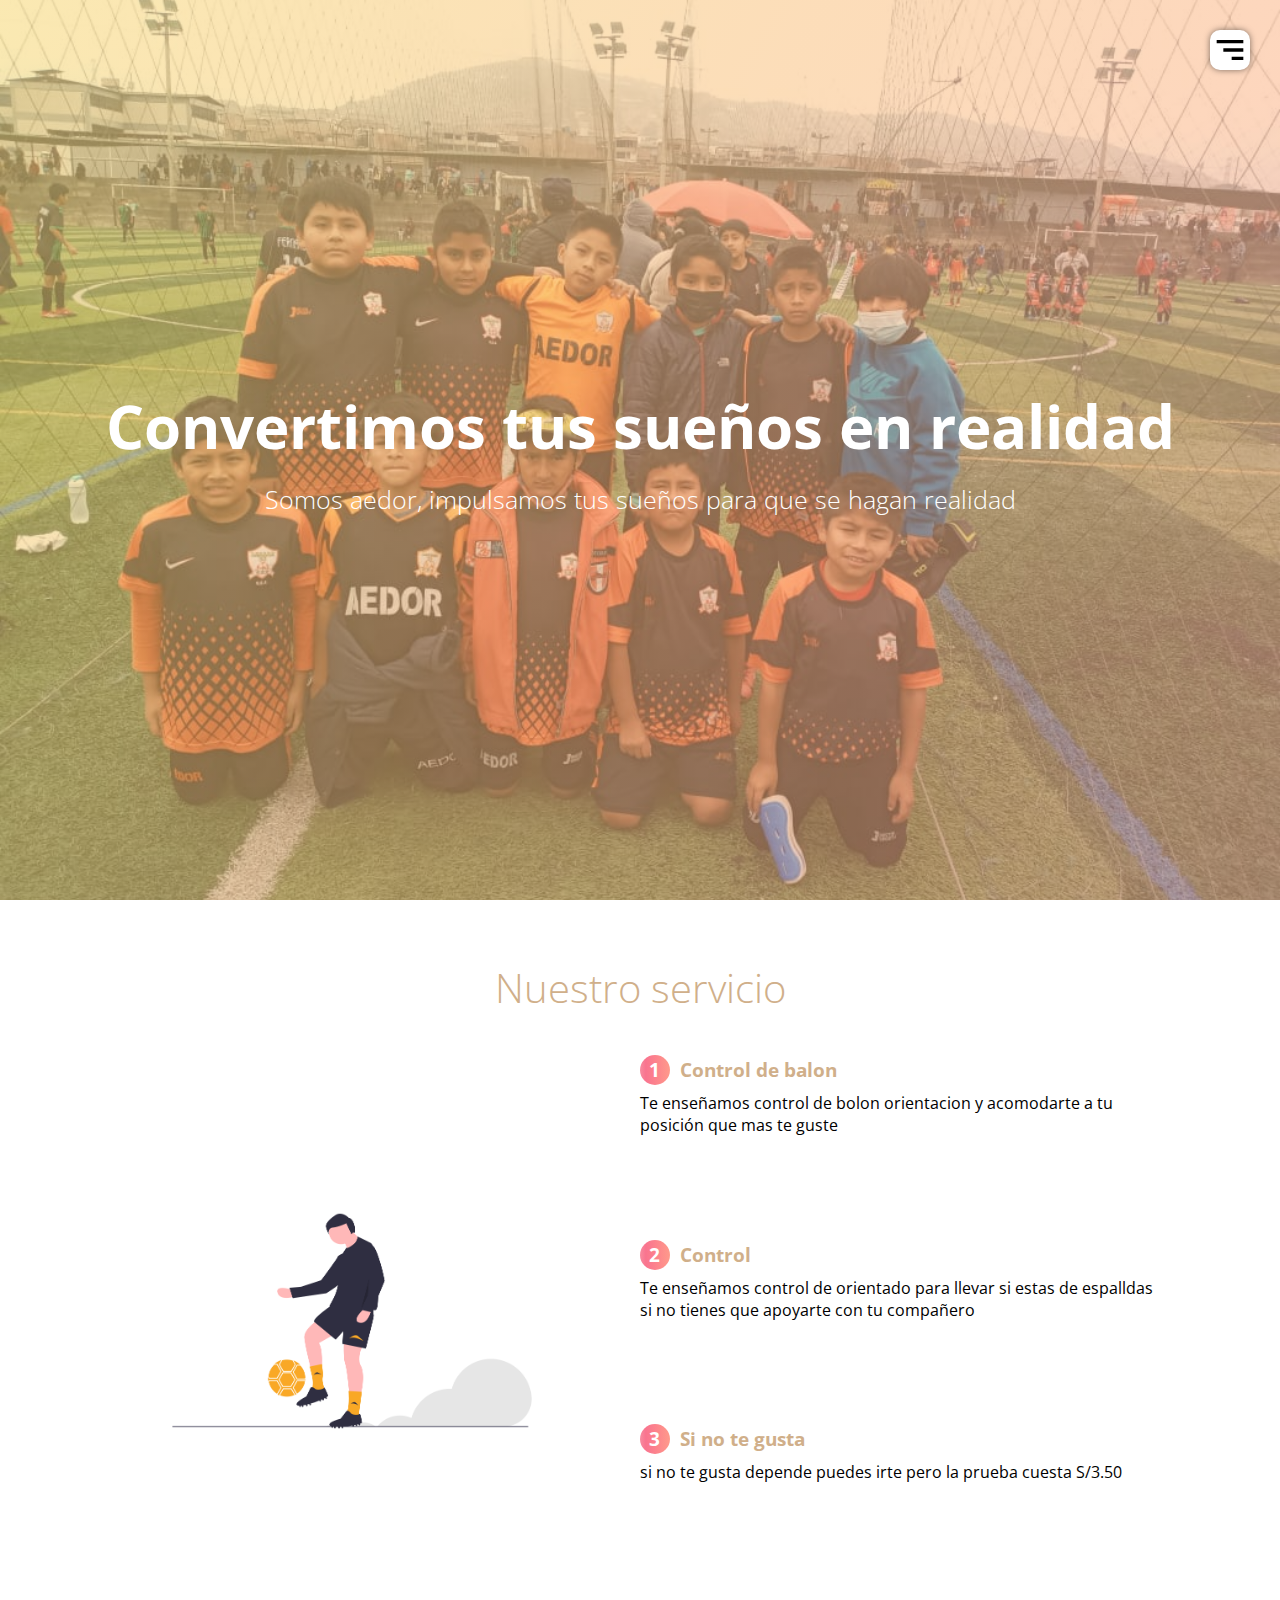
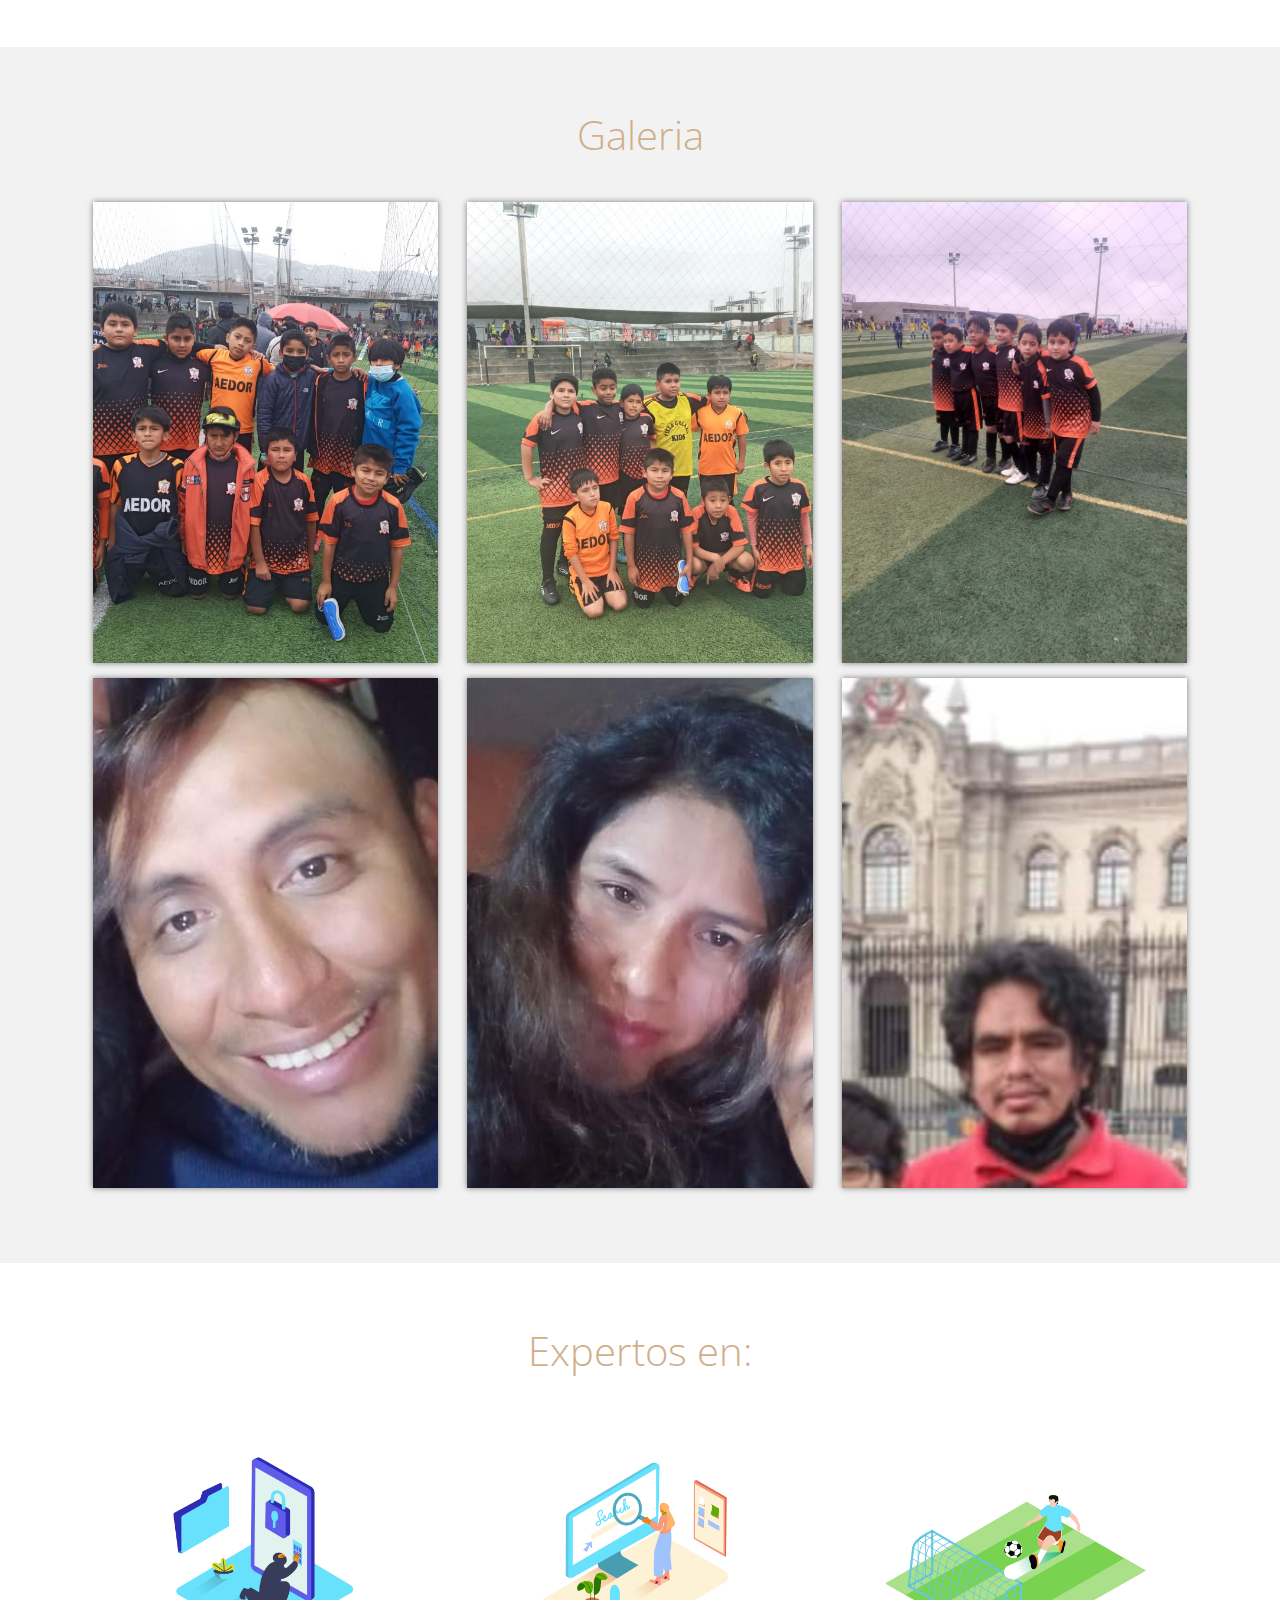
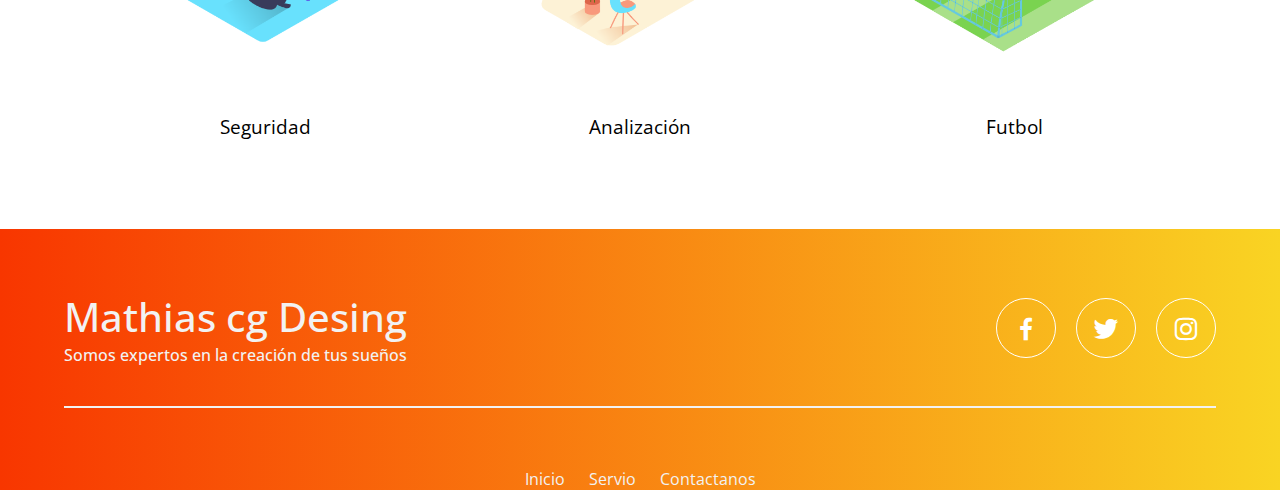
<file: aedor carpeta original/index__aedor--sur.html>
<!DOCTYPE html>
<html lang="en">
  <head>
    <meta charset="UTF-8" />
    <meta http-equiv="X-UA-Compatible" content="IE=edge" />
    <meta name="viewport" content="width=device-width, initial-scale=1.0" />
    <title>¡Hola!, bienvenido a AEDOR</title>
    <link
      href="https://unpkg.com/boxicons@2.1.2/css/boxicons.min.css"
      rel="stylesheet"
    />

    <link rel="preconnect" href="https://fonts.googleapis.com" />
    <link rel="preconnect" href="https://fonts.gstatic.com" crossorigin />
    <link
      href="https://fonts.googleapis.com/css2?family=Open+Sans:wght@300;400;700&display=swap"
      rel="stylesheet"
    />

    <link rel="stylesheet" href="index__aedor--sur.css" />
  </head>

  <body>
    <header class="header" id="inicio">
      <img src="bx-menu-alt-right.svg" alt="=" class="hamburguer" />
      <nav class="menu-navegacion">
        <a href="#inicio">Inicio</a>
        <a href="#servicios">Servio</a>
        <a href="#portafolio">Portafolio</a>
        <a href="#expertos">Expertos</a>
        <a href="#contacto">Contactanos</a>
      </nav>
      <div class="contenedor head">
        <h1 class="titulo">Convertimos tus sueños en realidad</h1>
        <p class="copy">
          Somos aedor, impulsamos tus sueños para que se hagan realidad
        </p>
      </div>
    </header>
    <main>
      <section class="services contenedor" id="servicios">
        <h2 class="subtitulo">Nuestro servicio</h2>
        <div class="contenedor-servicio">
          <img src="soccer(2).png" alt="" />
          <div class="checklist-servicio">
            <div class="service">
              <h3 class="n-service">
                <span class="number">1</span> Control de balon
              </h3>
              <p>
                Te enseñamos control de bolon orientacion y acomodarte a tu
                posición que mas te guste
              </p>
            </div>
            <div class="service">
              <h3 class="n-service"><span class="number">2</span> Control</h3>
              <p>
                Te enseñamos control de orientado para llevar si estas de
                espalldas si no tienes que apoyarte con tu compañero
              </p>
            </div>
            <div class="service">
              <h3 class="n-service">
                <span class="number">3</span> Si no te gusta
              </h3>
              <p>
                si no te gusta depende puedes irte pero la prueba cuesta S/3.50
              </p>
            </div>
          </div>
        </div>
      </section>

      <section class="gallery" id="portafolio">
        <div class="contenedor">
          <h2 class="subtitulo">Galeria</h2>
          <div class="contenedor-galeria">
            <img src="1.jpg" alt="1" class="img-galeria" />
            <img src="2.jpg" alt="1" class="img-galeria" />
            <img src="3.jpg" alt="1" class="img-galeria" />
            <img src="trabajadores1.jpg" alt="1" class="img-galeria" />
            <img src="trabajadores2.jpg" alt="1" class="img-galeria" />
            <img src="trabajadores3.jpg" alt="1" class="img-galeria" />
          </div>
        </div>
      </section>
      <section class="imagen-light">
        <img src="bx-x (1).svg" alt="" class="close" />
        <img src="1.jpg" alt="" class="agregar-imagen" />
      </section>

      <section class="contenedor" id="expertos">
        <h2 class="subtitulo">Expertos en:</h2>
        <section class="experts">
          <div class="cont-expert">
            <img src="Security_Isometric.png" alt="" />
            <h3 class="n-expert">Seguridad</h3>
          </div>
          <div class="cont-expert">
            <img src="Search Engine_Isometric.png" alt="" />
            <h3 class="n-expert">Analización</h3>
          </div>
          <div class="cont-expert">
            <img src="Soccer_Isometric.png" alt="" />
            <h3 class="n-expert">Futbol</h3>
          </div>
        </section>
      </section>
    </main>

    <footer id="contacto">
      <div class="contenedor footer-content">
        <div class="contact-us">
          <h2 class="brand">Mathias cg Desing</h2>
          <p>Somos expertos en la creación de tus sueños</p>
        </div>
        <div class="social-media">
          <a href="" class="social-media-icon">
            <i class="bx bxl-facebook"></i>
          </a>
          <a href="" class="social-media-icon">
            <i class="bx bxl-twitter"></i>
          </a>
          <a href="" class="social-media-icon">
            <i class="bx bxl-instagram"></i>
          </a>
        </div>
      </div>
      <div class="line"></div>
      <nav class="menu-navegacion--two">
        <a href="#inicio">Inicio</a>
        <a href="servicios.html">Servio</a>
        <a href="index.html">Contactanos</a>
      </nav>
    </footer>
    <script>
      const imagenes = document.querySelectorAll(".img-galeria");
      const imagenesLight = document.querySelector(".agregar-imagen");
      const contenedorLight = document.querySelector(".imagen-light");

      imagenes.forEach((imagen) => {
        imagen.addEventListener("click", () => {
          aparecerImg(imagen.getAttribute("src"));
        });
      });

      contenedorLight.addEventListener("click", () => {
        if (Element.target !== imagenesLight) {
          contenedorLight.classList.toggle("show");
          imagenesLight.classList.toggle("showImage");
        }
      });

      const aparecerImg = (imagen) => {
        imagenesLight.src = imagen;
        contenedorLight.classList.toggle("show");
        imagenesLight.classList.toggle("showImage");
      };
    </script>
    <script src="menu.js"></script>
  </body>
</html>
</file>
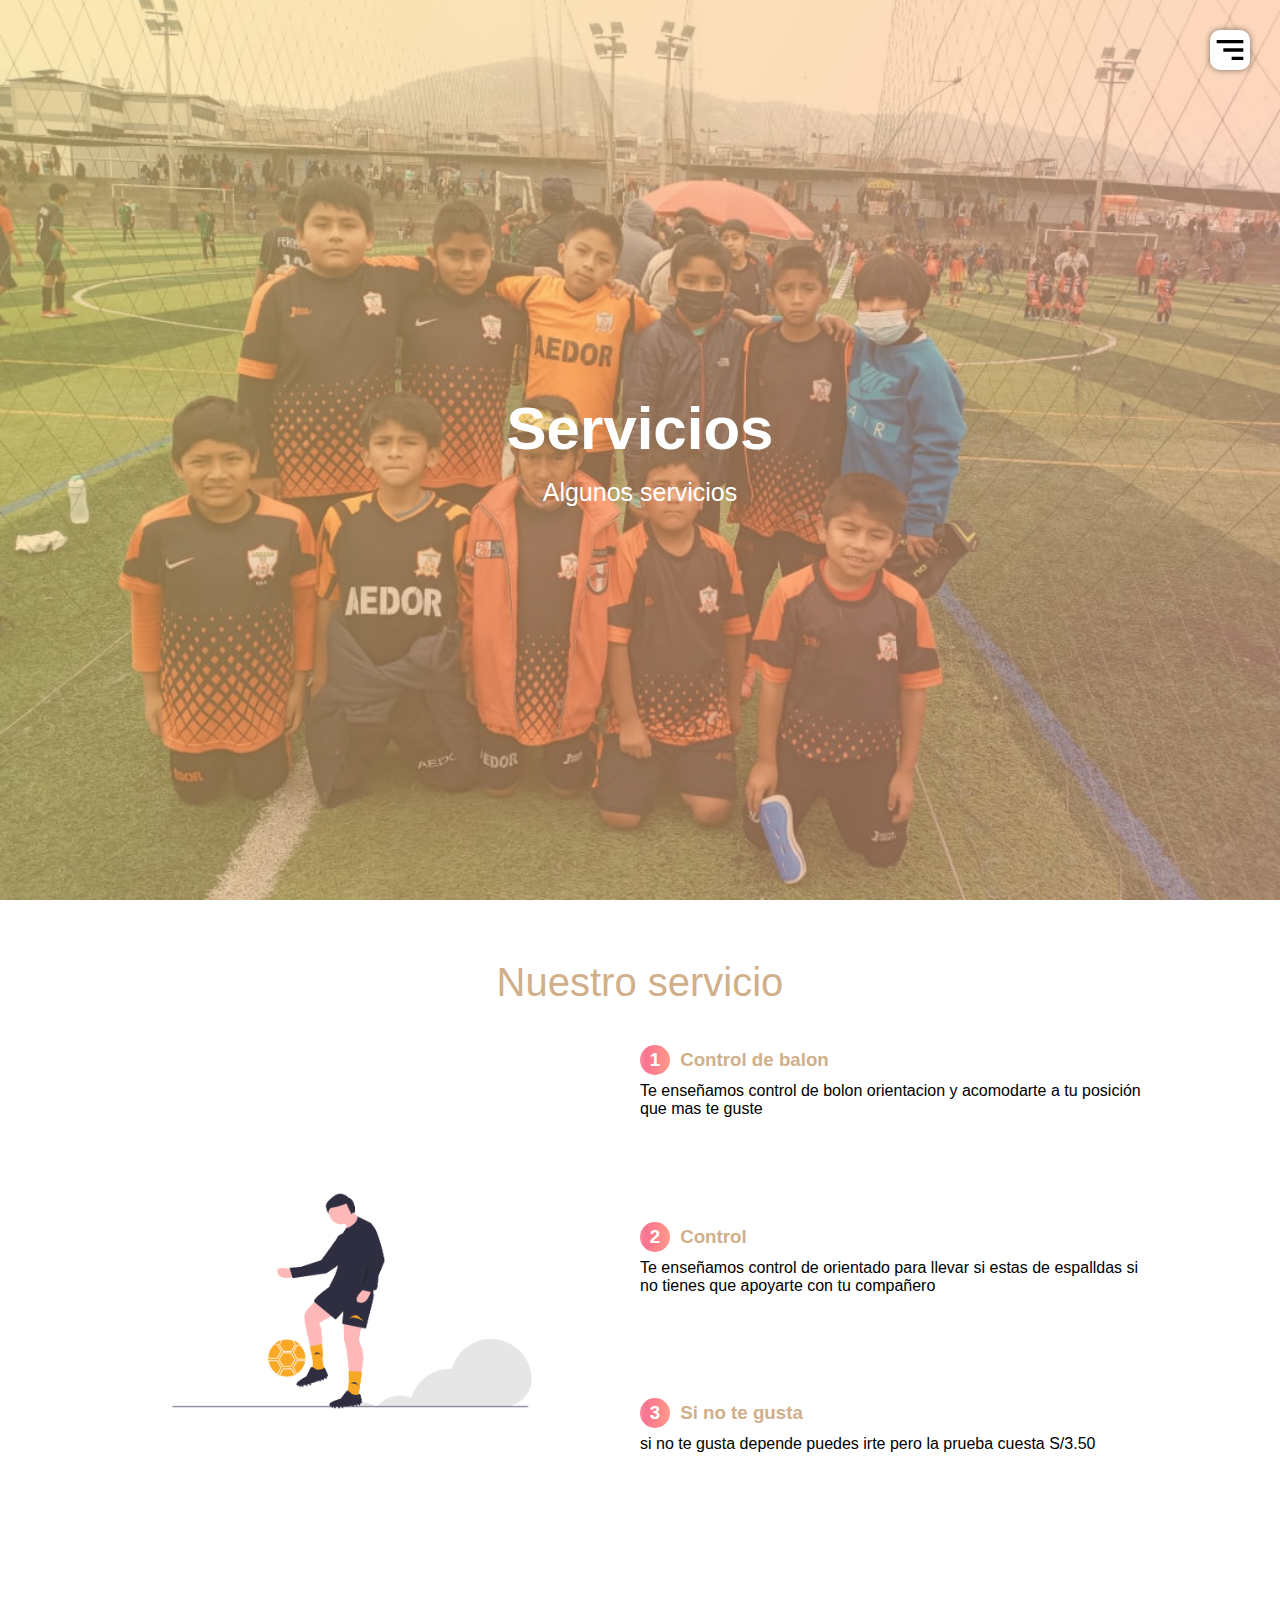
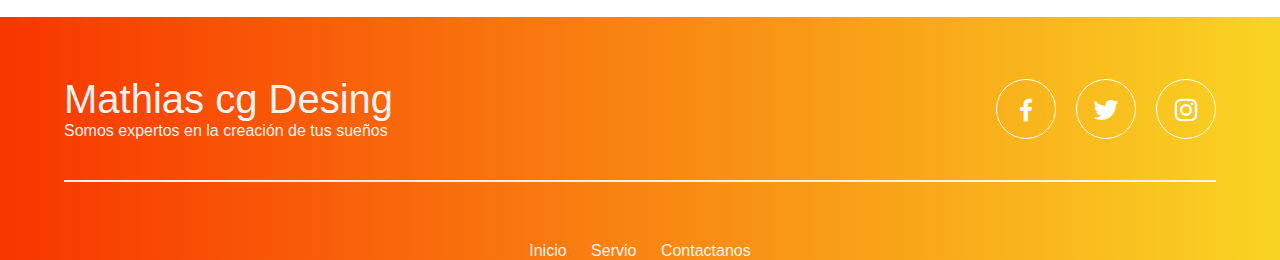
<file: aedor carpeta original/servicios.html>
<!DOCTYPE html>
<html lang="en">
  <head>
    <meta charset="UTF-8" />
    <meta http-equiv="X-UA-Compatible" content="IE=edge" />
    <meta name="viewport" content="width=device-width, initial-scale=1.0" />
    <title>Servicios</title>
    <link rel="stylesheet" href="servicios.css" />
    <link
      href="https://unpkg.com/boxicons@2.1.2/css/boxicons.min.css"
      rel="stylesheet"
    />
  </head>
  <body>
    <header class="header" id="inicio">
      <img src="bx-menu-alt-right.svg" alt="=" class="hamburguer" />
      <nav class="menu-navegacion">
        <a href="#inicio">Inicio</a>

        <a href="#portafolio">Portafolio</a>
        <a href="#expertos">Expertos</a>
        <a href="#contacto">Contactanos</a>
      </nav>
      <div class="contenedor head">
        <h1 class="titulo">Servicios</h1>
        <p class="copy">Algunos servicios</p>
      </div>
    </header>
    <main>
      <section class="services contenedor" id="servicios">
        <h2 class="subtitulo">Nuestro servicio</h2>
        <div class="contenedor-servicio">
          <img src="soccer(2).png" alt="" />
          <div class="checklist-servicio">
            <div class="service">
              <h3 class="n-service">
                <span class="number">1</span> Control de balon
              </h3>
              <p>
                Te enseñamos control de bolon orientacion y acomodarte a tu
                posición que mas te guste
              </p>
            </div>
            <div class="service">
              <h3 class="n-service"><span class="number">2</span> Control</h3>
              <p>
                Te enseñamos control de orientado para llevar si estas de
                espalldas si no tienes que apoyarte con tu compañero
              </p>
            </div>
            <div class="service">
              <h3 class="n-service">
                <span class="number">3</span> Si no te gusta
              </h3>
              <p>
                si no te gusta depende puedes irte pero la prueba cuesta S/3.50
              </p>
            </div>
          </div>
        </div>
      </section>
    </main>
    <footer id="contacto">
      <div class="contenedor footer-content">
        <div class="contact-us">
          <h2 class="brand">Mathias cg Desing</h2>
          <p>Somos expertos en la creación de tus sueños</p>
        </div>
        <div class="social-media">
          <a href="" class="social-media-icon">
            <i class="bx bxl-facebook"></i>
          </a>
          <a href="" class="social-media-icon">
            <i class="bx bxl-twitter"></i>
          </a>
          <a href="" class="social-media-icon">
            <i class="bx bxl-instagram"></i>
          </a>
        </div>
      </div>
      <div class="line"></div>
      <nav class="menu-navegacion--two">
        <a href="index__aedor--sur.html">Inicio</a>
        <a href="#inicio">Servio</a>
        <a href="index.html">Contactanos</a>
      </nav>
    </footer>
    <script src="menu.js"></script>
  </body>
</html>
</file>
<file: aedor carpeta original/index__aedor--sur.css>
* {
  margin: 0;
  padding: 0;
  box-sizing: border-box;
}

:root {
  scroll-behavior: smooth;
}

body {
  font-family: "Open Sans", sans-serif;
}

.contenedor {
  width: 90%;
  max-width: 1200px;
  overflow: hidden;
  margin: auto;
  padding: 60px 0;
}

header {
  height: 100vh;
  background-image: linear-gradient(
      120deg,
      rgb(246, 211, 101, 0.5) 0%,
      rgb(253, 160, 133, 0.5) 100%
    ),
    url(1.jpg);
  background-repeat: no-repeat;
  background-size: cover;
  background-attachment: fixed;
  background-position: center;
}

.head {
  text-align: center;
  padding: 0;
  height: 100%;
  display: flex;
  justify-content: center;
  align-items: center;
  flex-direction: column;
  color: #fff;
}

.hamburguer {
  position: fixed;

  top: 30px;
  right: 30px;
  background-color: #fff;
  width: 40px;
  height: 40px;
  border-radius: 10px;
  cursor: pointer;
  box-shadow: 0 0 6px rgb(0, 0, 0, 0.5);
}

.menu-navegacion {
  position: fixed;
  top: 0;
  right: 0;
  width: 30vw;
  height: 100%;
  background-image: linear-gradient(to right, #fa709a 0%, #fee140 100%);
  display: flex;
  flex-direction: column;
  justify-content: space-evenly;
  align-items: center;
  transform: translate(110%);
  transition: transform 0.3s ease-in-out;
  box-shadow: 0 0 6px rgba(0, 0, 0, 0.5);
}

.spread {
  transform: translate(0);
}

.menu-navegacion a {
  color: #fff;
  text-decoration: none;
}

.titulo {
  font-size: 60px;
  margin-bottom: 15px;
}

.copy {
  font-weight: 300;
  font-size: 25px;
}

/* servicios */

.subtitulo {
  text-align: center;
  font-weight: 300;
  color: #d0af8a;
  margin-bottom: 40px;
  font-size: 40px;
}

.contenedor-servicio {
  display: flex;
  justify-content: space-evenly;
  align-items: center;
  flex-wrap: wrap;
}

.contenedor-servicio img {
  width: 40%;
}

.checklist-servicio {
  width: 45%;
}

.service {
  margin-bottom: 20%;
}

.n-service {
  margin-bottom: 7px;
  color: #d0af8a;
}

.number {
  display: inline-block;
  background-image: linear-gradient(
    to right,
    #f78ca0 0%,
    #f9748f 19%,
    #fd868c 60%,
    #fe9a8b 100%
  );
  width: 30px;
  height: 30px;
  color: #fff;
  text-align: center;
  border-radius: 50%;
  font-weight: 700;
  line-height: 30px;
  margin-right: 5px;
}

.gallery {
  background: #f2f2f2;
}

.contenedor-galeria {
  display: flex;
  justify-content: space-evenly;
  flex-wrap: wrap;
}

.img-galeria {
  width: 30%;
  display: block;
  margin-bottom: 15px;
  box-shadow: 0 0 6px rgba(0, 0, 0, 0.5);
  cursor: pointer;
  object-fit: cover;
}

.imagen-light {
  position: fixed;
  background: rgba(0, 0, 0, 0.6);
  width: 100%;
  height: 100%;
  top: 0;
  left: 0;
  display: flex;
  justify-content: center;
  align-items: center;
  transform: translate(100%);
  transition: transform 0.2s ease-in-out;
}

.show {
  transform: translate(0);
}

.agregar-imagen {
  object-fit: cover;
  width: 60%;
  border-radius: 10px;
  transform: scale(0);
  transition: transform 0.3s 0.2s;
}

.showImage {
  transform: scale(1);
}

.close {
  position: absolute;
  top: 15px;
  right: 15px;
  width: 40px;
  cursor: pointer;
}

/* expertos en */

.experts {
  display: flex;
  justify-content: space-evenly;
  align-items: center;
  flex-wrap: wrap;
}

.cont-expert {
  width: 30%;
  text-align: center;
  margin-bottom: 30px;
}

.cont-expert img {
  width: 80%;
  display: block;
  margin: 0 auto;
}

.n-expert {
  display: inline-block;
  margin-top: 20px;
  width: 100%;
  font-weight: 400;
}

/*footer*/

footer {
  background: linear-gradient(to right, #f83600 0%, #f9d423 100%);
  padding-bottom: 0.1px;
}

.footer-content {
  display: flex;
  justify-content: space-between;
  align-items: center;
  flex-wrap: wrap;
  padding-top: 60px;
  padding-bottom: 40px;
}

.contact-us {
  width: 40%;
  color: #f2f2f2;
}

.brand {
  font-weight: 500;
  font-size: 40px;
}

.brand + p {
  font-weight: 500;
}

.social-media {
  width: 50%;
  display: flex;
  justify-content: flex-end;
}

.social-media-icon {
  display: inline-block;
  margin-left: 20px;
  width: 60px;
  height: 60px;
  border: 1px solid #ffffff;
  border-radius: 50%;
  text-align: center;
  color: #fff;
}

.social-media-icon:hover {
  background-image: linear-gradient(to right, #f9d423 0%, #ff4e50 100%);
}

.social-media-icon i {
  font-size: 30px;
  line-height: 60px;
}

.line {
  width: 90%;
  max-width: 1200px;
  margin: 0 auto;
  height: 2px;
  background: #f2f2f2;
  margin-bottom: 60px;
}

.menu-navegacion--two a {
  text-decoration: none;
  color: #f2f2f2;
  padding: 0 10px;
  flex-wrap: wrap;
}

.menu-navegacion--two {
  text-align: center;
}

@media screen and (max-width: 800px) {
  .menu-navegacion {
    width: 50vw;
  }

  .titulo {
    font-size: 40px;
  }

  .contenedor-servicio img {
    width: 80%;
    margin-bottom: 40px;
  }

  .checklist-servicio {
    width: 80%;
  }

  .agregar-imagen {
    width: 80%;
  }

  .img-galeria {
    width: 45%;
  }

  .cont-expert {
    width: 80%;
  }

  .footer-content {
    justify-content: center;
  }

  .contact-us {
    text-align: center;
    width: 80%;
    margin-bottom: 40px;
  }

  .social-media {
    width: 80%;
    justify-content: space-evenly;
  }

  .social-media-icon {
    margin-left: 0;
  }

  .social-media i {
    margin-left: 0;
  }
}

@media screen and (max-width: 500px) {
  .menu-navegacion {
    width: 65vw;
  }

  .hamburguer {
    top: 20px;
    right: 20px;
  }

  .titulo {
    font-size: 30px;
  }

  .subtitulo {
    font-size: 30px;
  }

  .agregar-imagen {
    width: 95%;
  }

  .img-galeria {
    width: 95%;
  }

  .social-media {
    width: 100%;
  }

  .contact-us {
    width: 90%;
  }
}
</file>
<file: aedor carpeta original/servicios.css>
* {
  margin: 0;
  padding: 0;
  box-sizing: border-box;
}

:root {
  scroll-behavior: smooth;
}

body {
  font-family: "Open Sans", sans-serif;
}

.contenedor {
  width: 90%;
  max-width: 1200px;
  overflow: hidden;
  margin: auto;
  padding: 60px 0;
}

header {
  height: 100vh;
  background-image: linear-gradient(
      120deg,
      rgb(246, 211, 101, 0.5) 0%,
      rgb(253, 160, 133, 0.5) 100%
    ),
    url(1.jpg);
  background-repeat: no-repeat;
  background-size: cover;
  background-attachment: fixed;
  background-position: center;
}

.head {
  text-align: center;
  padding: 0;
  height: 100%;
  display: flex;
  justify-content: center;
  align-items: center;
  flex-direction: column;
  color: #fff;
}

.hamburguer {
  position: fixed;

  top: 30px;
  right: 30px;
  background-color: #fff;
  width: 40px;
  height: 40px;
  border-radius: 10px;
  cursor: pointer;
  box-shadow: 0 0 6px rgb(0, 0, 0, 0.5);
}

.menu-navegacion {
  position: fixed;
  top: 0;
  right: 0;
  width: 30vw;
  height: 100%;
  background-image: linear-gradient(to right, #fa709a 0%, #fee140 100%);
  display: flex;
  flex-direction: column;
  justify-content: space-evenly;
  align-items: center;
  transform: translate(110%);
  transition: transform 0.3s ease-in-out;
  box-shadow: 0 0 6px rgba(0, 0, 0, 0.5);
}

.spread {
  transform: translate(0);
}

.menu-navegacion a {
  color: #fff;
  text-decoration: none;
}

.titulo {
  font-size: 60px;
  margin-bottom: 15px;
}

.copy {
  font-weight: 300;
  font-size: 25px;
}

/* services */

.subtitulo {
  text-align: center;
  font-weight: 300;
  color: #d0af8a;
  margin-bottom: 40px;
  font-size: 40px;
}

.contenedor-servicio {
  display: flex;
  justify-content: space-evenly;
  align-items: center;
  flex-wrap: wrap;
}

.contenedor-servicio img {
  width: 40%;
}

.checklist-servicio {
  width: 45%;
}

.service {
  margin-bottom: 20%;
}

.n-service {
  margin-bottom: 7px;
  color: #d0af8a;
}

.number {
  display: inline-block;
  background-image: linear-gradient(
    to right,
    #f78ca0 0%,
    #f9748f 19%,
    #fd868c 60%,
    #fe9a8b 100%
  );
  width: 30px;
  height: 30px;
  color: #fff;
  text-align: center;
  border-radius: 50%;
  font-weight: 700;
  line-height: 30px;
  margin-right: 5px;
}

.gallery {
  background: #f2f2f2;
}

.contenedor-galeria {
  display: flex;
  justify-content: space-evenly;
  flex-wrap: wrap;
}

.img-galeria {
  width: 30%;
  display: block;
  margin-bottom: 15px;
  box-shadow: 0 0 6px rgba(0, 0, 0, 0.5);
  cursor: pointer;
  object-fit: cover;
}

.imagen-light {
  position: fixed;
  background: rgba(0, 0, 0, 0.6);
  width: 100%;
  height: 100%;
  top: 0;
  left: 0;
  display: flex;
  justify-content: center;
  align-items: center;
  transform: translate(100%);
  transition: transform 0.2s ease-in-out;
}

.show {
  transform: translate(0);
}

.agregar-imagen {
  object-fit: cover;
  width: 60%;
  border-radius: 10px;
  transform: scale(0);
  transition: transform 0.3s 0.2s;
}

.showImage {
  transform: scale(1);
}

.close {
  position: absolute;
  top: 15px;
  right: 15px;
  width: 40px;
  cursor: pointer;
}

footer {
  background: linear-gradient(to right, #f83600 0%, #f9d423 100%);
  padding-bottom: 0.1px;
}

.footer-content {
  display: flex;
  justify-content: space-between;
  align-items: center;
  flex-wrap: wrap;
  padding-top: 60px;
  padding-bottom: 40px;
}

.contact-us {
  width: 40%;
  color: #f2f2f2;
}

.brand {
  font-weight: 500;
  font-size: 40px;
}

.brand + p {
  font-weight: 500;
}

.social-media {
  width: 50%;
  display: flex;
  justify-content: flex-end;
}

.social-media-icon {
  display: inline-block;
  margin-left: 20px;
  width: 60px;
  height: 60px;
  border: 1px solid #ffffff;
  border-radius: 50%;
  text-align: center;
  color: #fff;
}

.social-media-icon:hover {
  background-image: linear-gradient(to right, #f9d423 0%, #ff4e50 100%);
}

.social-media-icon i {
  font-size: 30px;
  line-height: 60px;
}

.line {
  width: 90%;
  max-width: 1200px;
  margin: 0 auto;
  height: 2px;
  background: #f2f2f2;
  margin-bottom: 60px;
}

.menu-navegacion--two a {
  text-decoration: none;
  color: #f2f2f2;
  padding: 0 10px;
  flex-wrap: wrap;
}

.menu-navegacion--two {
  text-align: center;
}

@media screen and (max-width: 800px) {
  .menu-navegacion {
    width: 50vw;
  }

  .titulo {
    font-size: 40px;
  }

  .contenedor-servicio img {
    width: 80%;
    margin-bottom: 40px;
  }

  .checklist-servicio {
    width: 80%;
  }

  .agregar-imagen {
    width: 80%;
  }

  .img-galeria {
    width: 45%;
  }

  .cont-expert {
    width: 80%;
  }

  .footer-content {
    justify-content: center;
  }

  .contact-us {
    text-align: center;
    width: 80%;
    margin-bottom: 40px;
  }

  .social-media {
    width: 80%;
    justify-content: space-evenly;
  }

  .social-media-icon {
    margin-left: 0;
  }

  .social-media i {
    margin-left: 0;
  }
}

@media screen and (max-width: 500px) {
  .menu-navegacion {
    width: 65vw;
  }

  .hamburguer {
    top: 20px;
    right: 20px;
  }

  .titulo {
    font-size: 30px;
  }

  .subtitulo {
    font-size: 30px;
  }

  .agregar-imagen {
    width: 95%;
  }

  .img-galeria {
    width: 95%;
  }

  .social-media {
    width: 100%;
  }

  .contact-us {
    width: 90%;
  }
}
</file>
